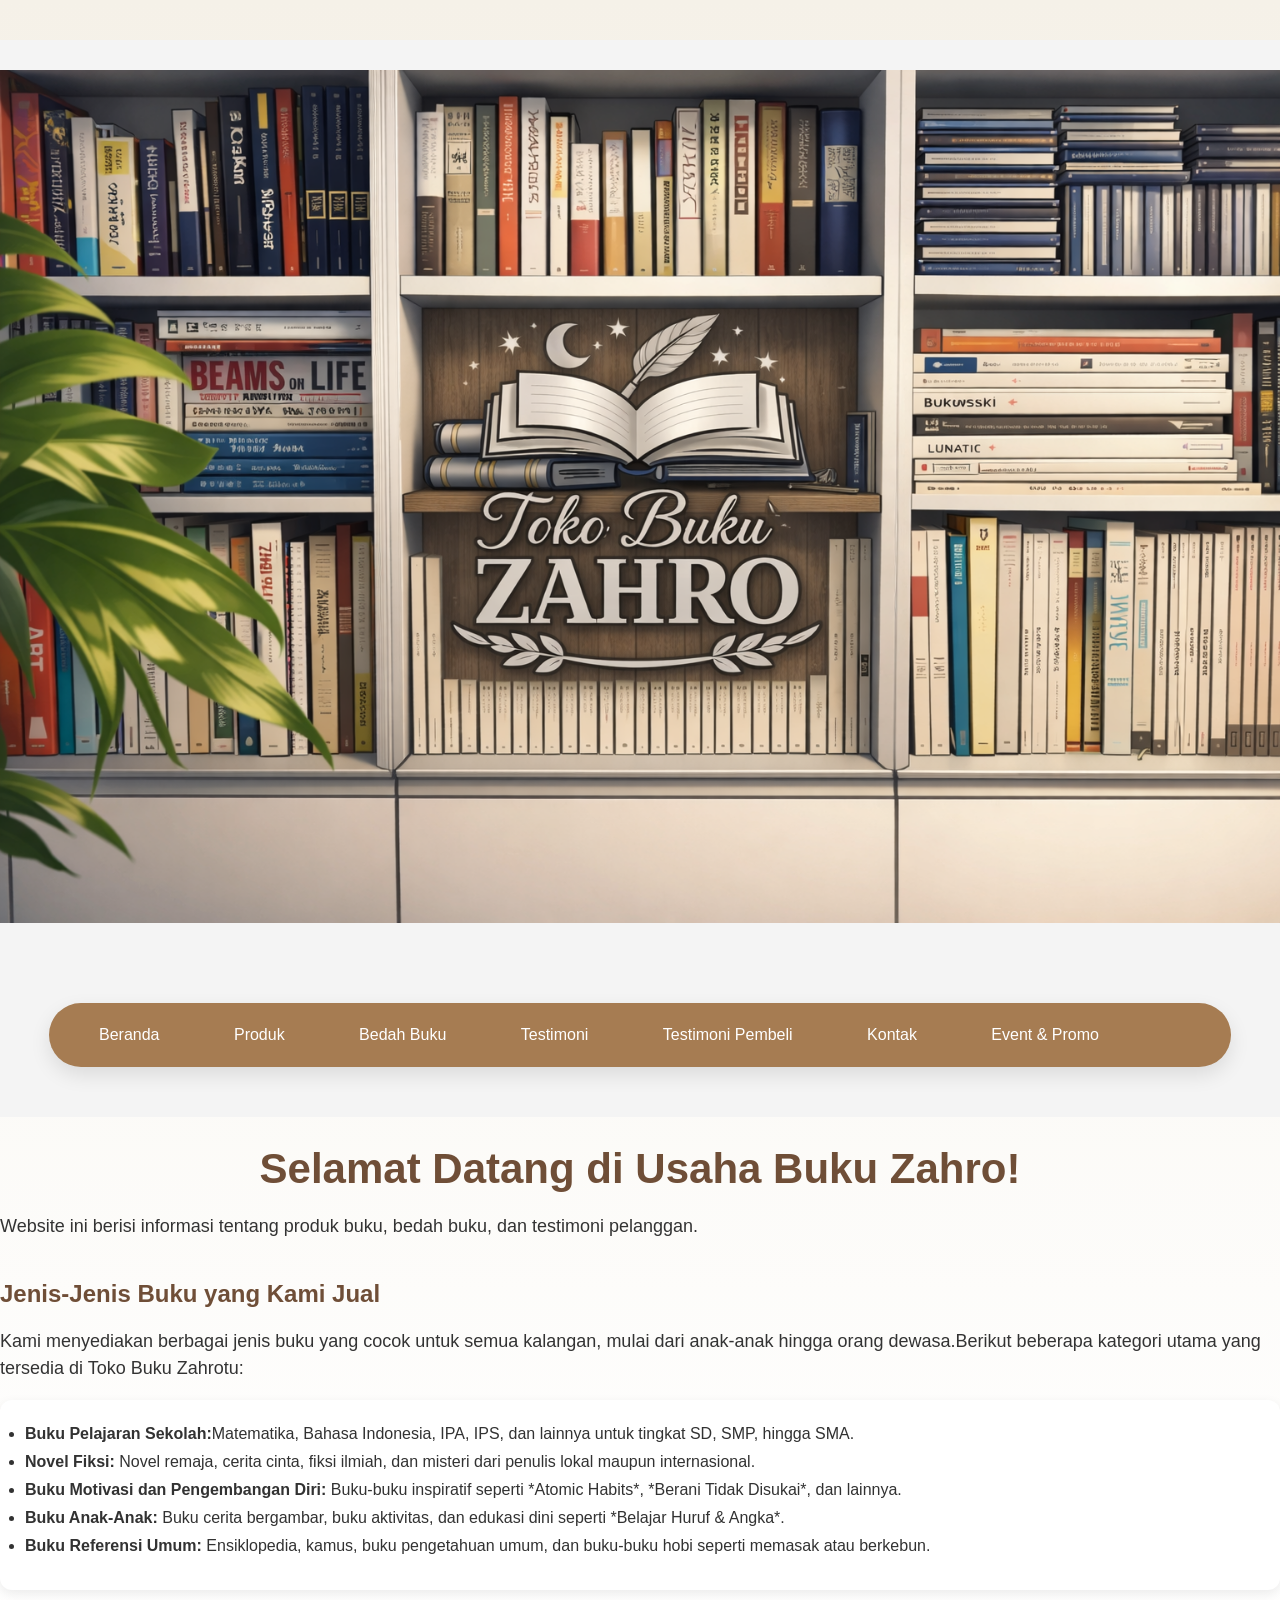
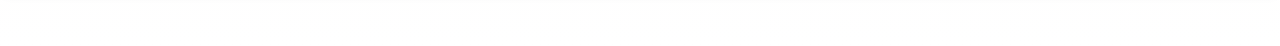
<file: index.html>
<!DOCTYPE html>
<html lang="id">
<head>
    <meta charset="UTF-8">
    <meta name="viewport" content="width=device-width, initial-scale=1.0">
    <title>Kontak - Profil Usaha Buku</title>
    <link rel="stylesheet" href="style.css">
</head>

<body>

<header> 
    <img src="ChatGPT Image Feb 18, 2026, 09_16_37 AM.png" width="1312" height="500">
</header>

<header>
    <nav>
        <a href="index.html">Beranda</a>
        <a href="produk.html">Produk</a>
        <a href="bedah-buku.html">Bedah Buku</a>
        <a href="testimoni.html">Testimoni</a>
        <a href="tampil-testimoni.html">Testimoni Pembeli</a>
        <a href="kontak.html">Kontak</a>
        <a href="event.html">Event & Promo</a>
    </nav>
</header>

<h1>Selamat Datang di Usaha Buku Zahro!</h1>
<p>Website ini berisi informasi tentang produk buku, bedah
buku, dan testimoni pelanggan.</p>
<h2>Jenis-Jenis Buku yang Kami Jual</h2>
<p>Kami menyediakan berbagai jenis buku yang cocok untuk semua kalangan, mulai dari anak-anak hingga orang dewasa.Berikut beberapa kategori utama yang tersedia di Toko Buku Zahrotu:
</p>
<ul>
<li><strong>Buku Pelajaran Sekolah:</strong>Matematika, Bahasa Indonesia, IPA, IPS, dan lainnya untuk tingkat SD, SMP, hingga SMA.
</li>
<li><strong> Novel Fiksi: </strong> Novel remaja, cerita cinta, fiksi ilmiah, dan misteri dari penulis lokal maupun internasional.</li>
<li><strong>Buku Motivasi dan Pengembangan Diri: </strong>  Buku-buku inspiratif seperti *Atomic Habits*, *Berani Tidak Disukai*, dan lainnya.</li>
<li><strong> Buku Anak-Anak:</strong>  Buku cerita bergambar, buku aktivitas, dan edukasi dini seperti *Belajar Huruf & Angka*.</li>
<li><strong> Buku Referensi Umum:</strong>  Ensiklopedia, kamus, buku pengetahuan umum, dan buku-buku hobi seperti memasak atau berkebun.</li>
</ul> 

</body>
</html>
</file>
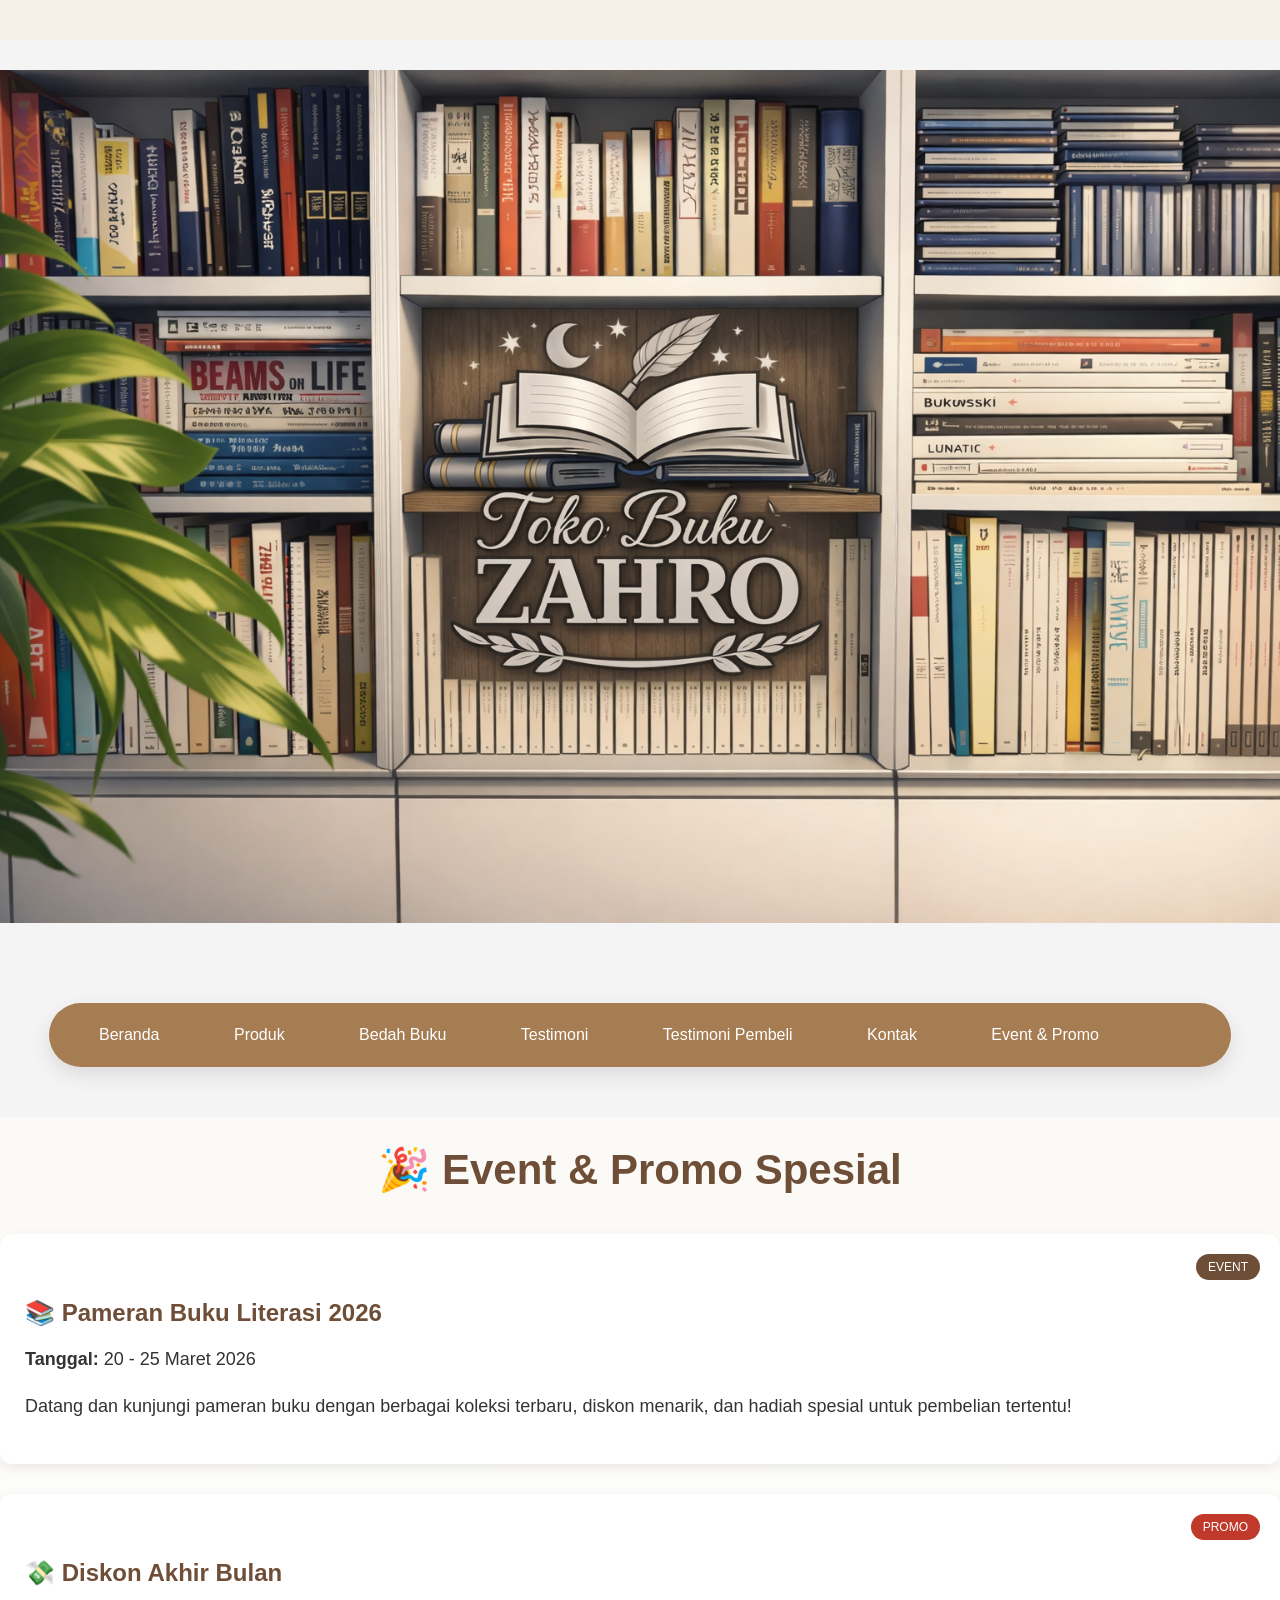
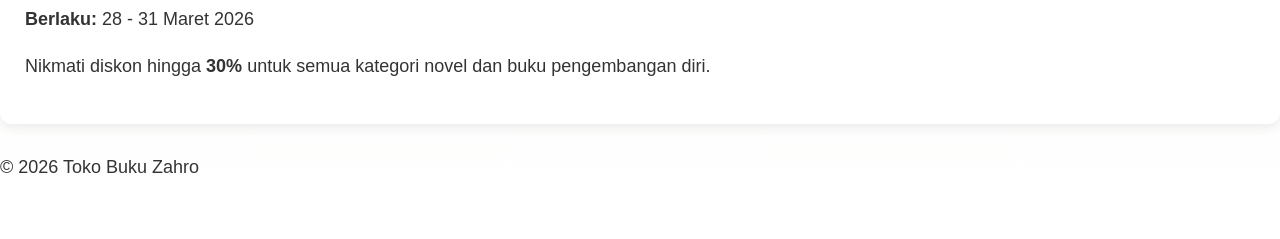
<file: event.html>
<!DOCTYPE html>
<html lang="id">
<head>
    <meta charset="UTF-8">
    <meta name="viewport" content="width=device-width, initial-scale=1.0">
    <title>Kontak - Profil Usaha Buku</title>
    <link rel="stylesheet" href="style.css">
</head>

<body>

<header> 
    <img src="ChatGPT Image Feb 18, 2026, 09_16_37 AM.png" width="1312" height="500">
</header>

<header>
    <nav>
        <a href="index.html">Beranda</a>
        <a href="produk.html">Produk</a>
        <a href="bedah-buku.html">Bedah Buku</a>
        <a href="testimoni.html">Testimoni</a>
        <a href="tampil-testimoni.html">Testimoni Pembeli</a>
        <a href="kontak.html">Kontak</a>
        <a href="event.html">Event & Promo</a>
    </nav>
</header>

 <h1 class="judul-event">🎉 Event & Promo Spesial</h1>

    <div class="event-card">
        <h2>📚 Pameran Buku Literasi 2026</h2>
        <p><strong>Tanggal:</strong> 20 - 25 Maret 2026</p>
        <p>
            Datang dan kunjungi pameran buku dengan berbagai koleksi terbaru, 
            diskon menarik, dan hadiah spesial untuk pembelian tertentu!
        </p>
        <span class="badge">EVENT</span>
    </div>

    <div class="event-card">
        <h2>💸 Diskon Akhir Bulan</h2>
        <p><strong>Berlaku:</strong> 28 - 31 Maret 2026</p>
        <p>
            Nikmati diskon hingga <strong>30%</strong> untuk semua kategori novel 
            dan buku pengembangan diri.
        </p>
        <span class="badge promo">PROMO</span>
    </div>

</main>

<footer>
    <p>&copy; 2026 Toko Buku Zahro</p>
</footer>

</body>

</html>
</file>
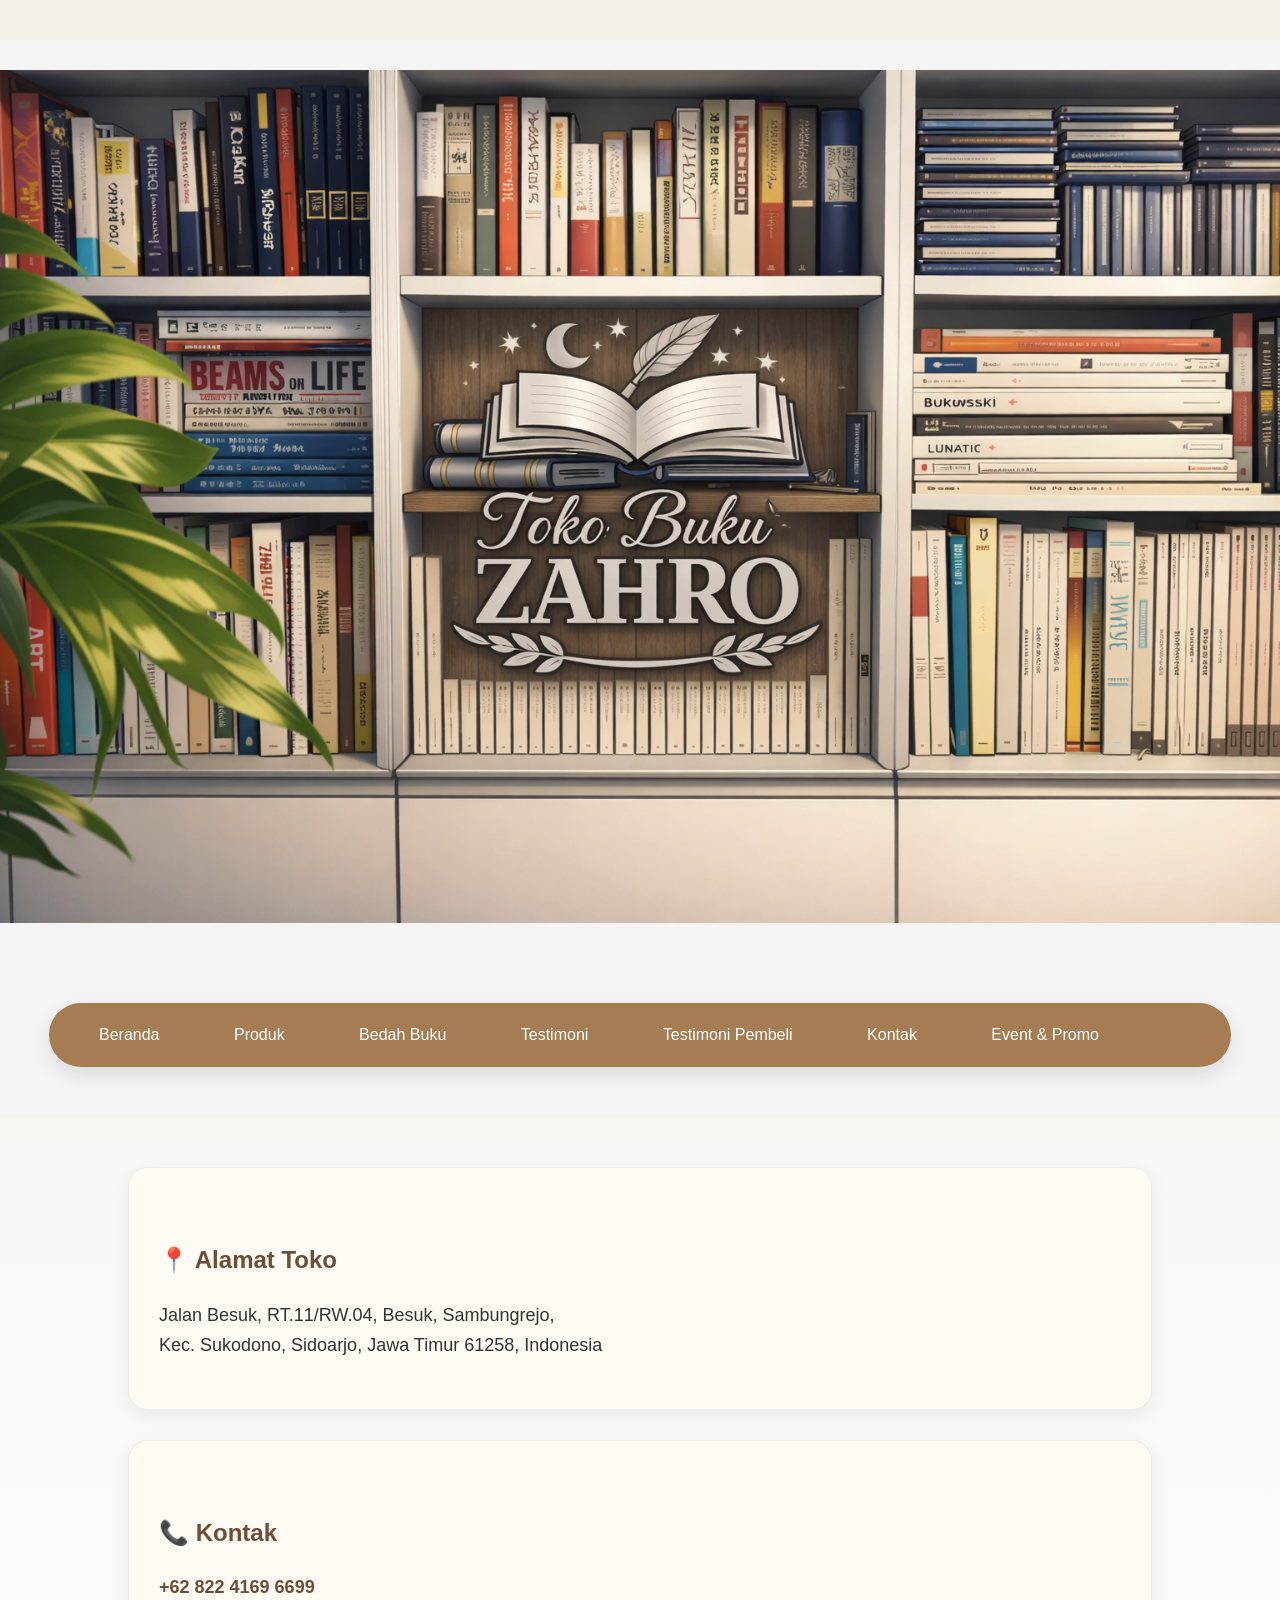
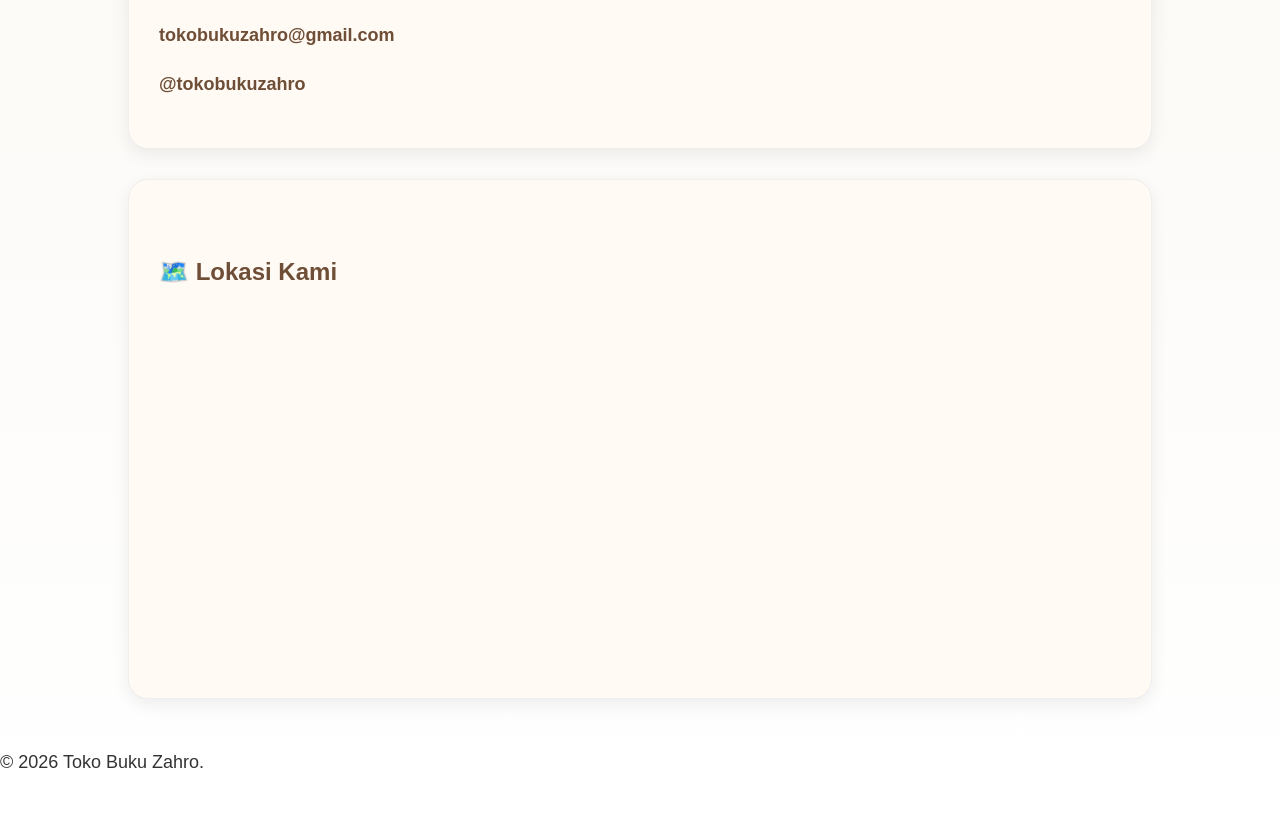
<file: kontak.html>
<!DOCTYPE html>
<html lang="id">
<head>
    <meta charset="UTF-8">
    <meta name="viewport" content="width=device-width, initial-scale=1.0">
    <title>Kontak - Profil Usaha Buku</title>
    <link rel="stylesheet" href="style.css">
</head>

<body>

<header> 
    <img src="ChatGPT Image Feb 18, 2026, 09_16_37 AM.png" width="1312" height="500">
</header>

<header>
    <nav>
        <a href="index.html">Beranda</a>
        <a href="produk.html">Produk</a>
        <a href="bedah-buku.html">Bedah Buku</a>
        <a href="testimoni.html">Testimoni</a>
        <a href="tampil-testimoni.html">Testimoni Pembeli</a>
        <a href="kontak.html">Kontak</a>
        <a href="event.html">Event & Promo</a>
    </nav>
</header>

<main class="kontak-wrapper">

    <div class="card">
        <h2>📍 Alamat Toko</h2>
        <p>
            Jalan Besuk, RT.11/RW.04, Besuk, Sambungrejo,<br>
            Kec. Sukodono, Sidoarjo, Jawa Timur 61258, Indonesia
        </p>
    </div>

    <div class="card">
        <h2>📞 Kontak</h2>
        <p><a href="tel:+6282241696699"> +62 822 4169 6699</a></p>
        <p><a href="mailto:tokobukuzahro@gmail.com"> tokobukuzahro@gmail.com</a></p>
        <p><a href="https://instagram.com/tokobukuzahro" target="_blank"> @tokobukuzahro</a></p>
    </div>

    <div class="card">
        <h2>🗺️ Lokasi Kami</h2>
        <iframe 
            src="https://www.google.com/maps/embed?pb=!1m18!1m12!1m3!1d2838.725745248646!2d112.64559037318723!3d-7.387542572720636!2m3!1f0!2f0!3f0!3m2!1i1024!2i768!4f13.1!3m3!1m2!1s0x2dd7e2f40676d005%3A0x26e010ff086e0fa2!2sPesantren%20Al%20Kautsar%20Sidoarjo!5e1!3m2!1sen!2sid!4v1772593026397!5m2!1sen!2sid" width="600" height="450" style="border:0;" allowfullscreen="" loading="lazy" referrerpolicy="no-referrer-when-downgrade"
            loading="lazy">
        </iframe>
    </div>

</main>


<footer>
    <p>&copy; 2026 Toko Buku Zahro.</p>
</footer>

</body>
</html>
</file>
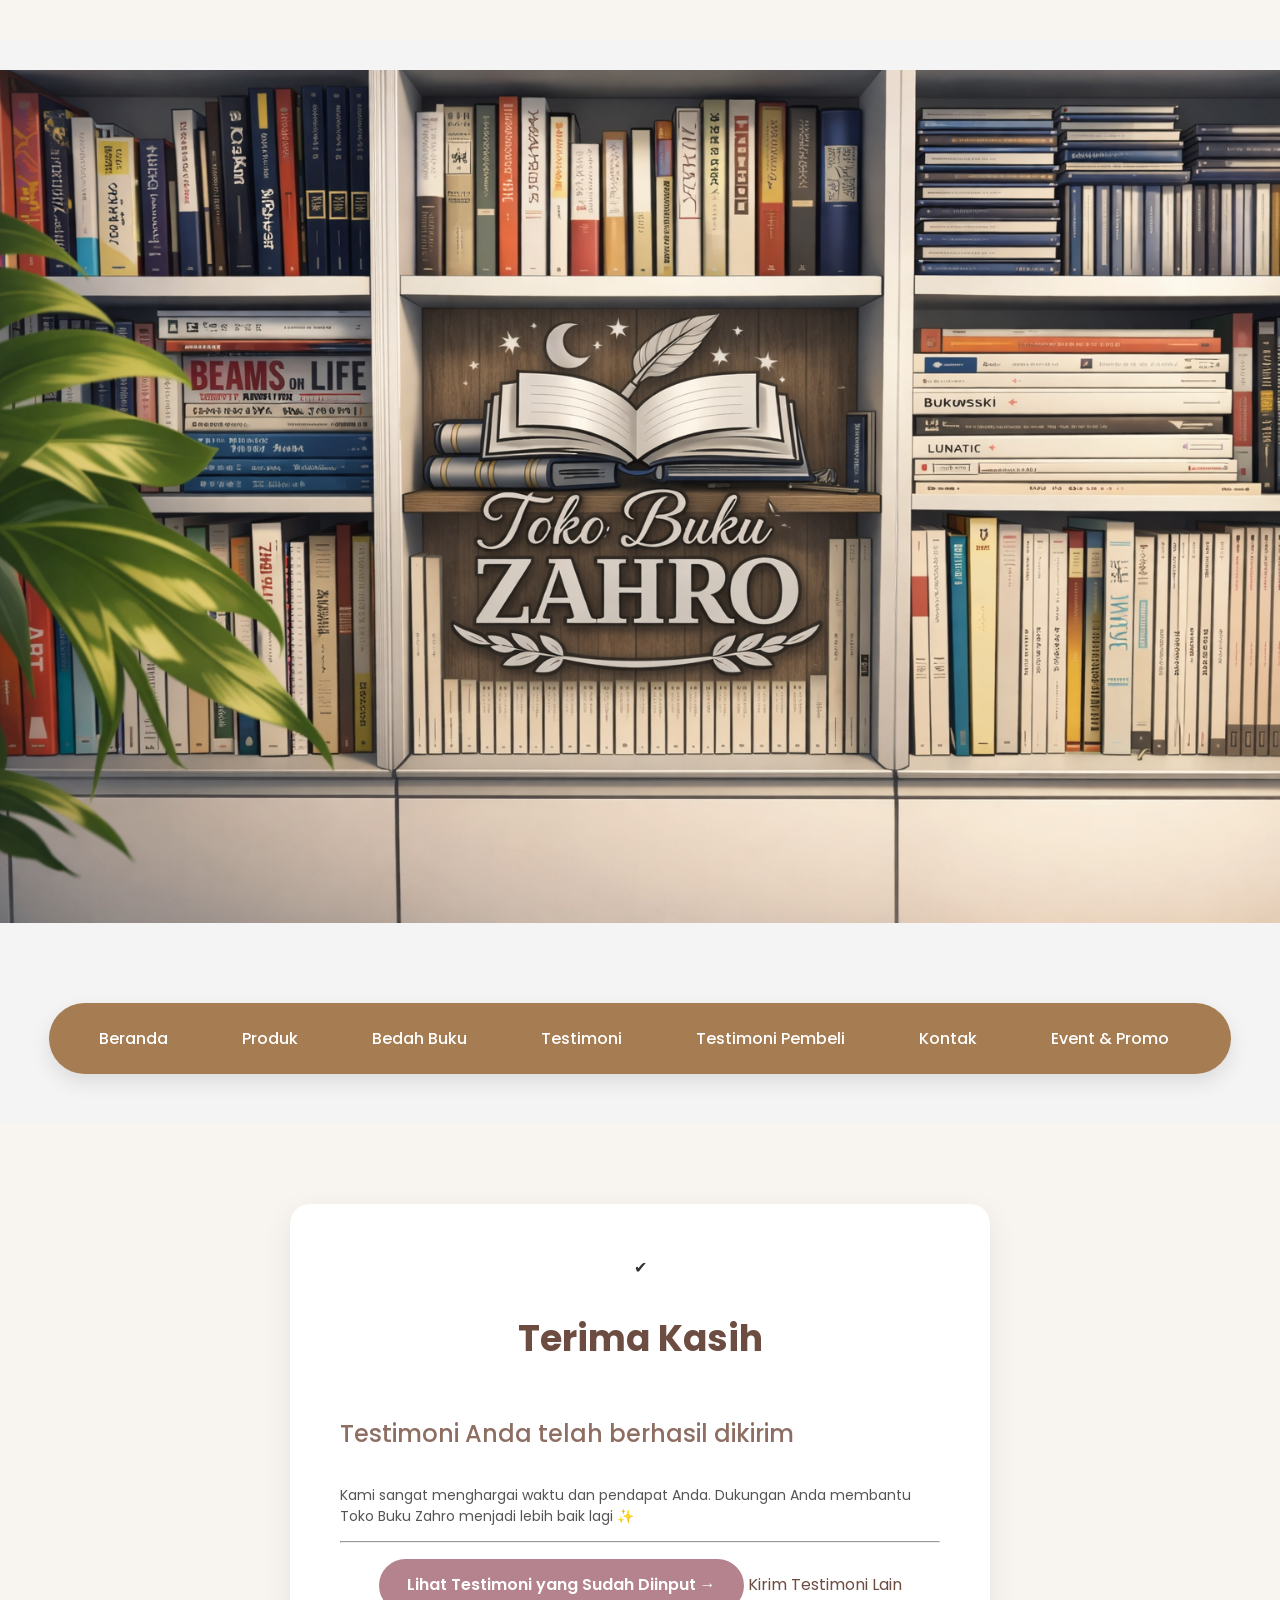
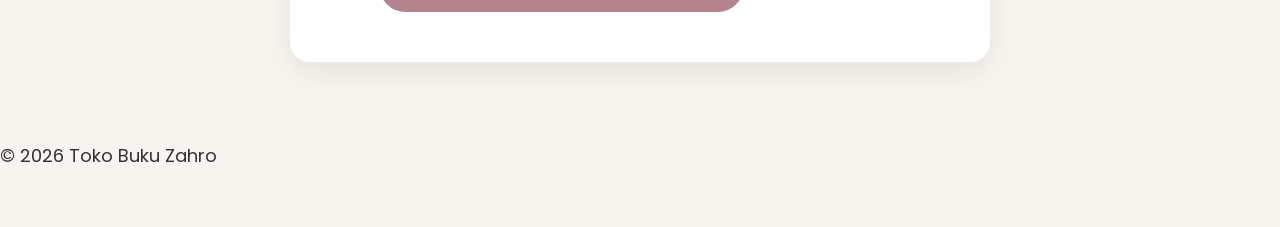
<file: proses-testimoni.html>
<!DOCTYPE html>
<html lang="id">
<head>
    <meta charset="UTF-8">
    <meta name="viewport" content="width=device-width, initial-scale=1.0">

    <title>Profil Usaha Buku</title>
    <link rel="stylesheet" href="style.css">


<style>
@import url('https://fonts.googleapis.com/css2?family=Poppins:wght@400;600;700&display=swap');

body {
    margin: 0;
    font-family: 'Poppins', sans-serif;
    background: #f8f5f0;
}

.konfirmasi {
    text-align: center;
    padding: 50px;
    background: #ffffff;
    margin: 80px auto;
    width: 90%;
    max-width: 600px;
    border-radius: 20px;
    box-shadow: 0 10px 30px rgba(0,0,0,0.08);
}

.konfirmasi h1 {
    color: #6d4c41;
    font-size: 36px;
}

.konfirmasi h2 {
    color: #8e6e63;
    font-weight: 500;
    margin-bottom: 30px;
}

.btn-primary {
    display: inline-block;
    background: #b5838d;
    color: white;
    padding: 12px 28px;
    border-radius: 30px;
    text-decoration: none;
    font-weight: 600;
    transition: 0.3s;
}

.btn-primary:hover {
    background: #9d6b75;
}

.btn-secondary {
    display: inline-block;
    margin-top: 20px;
    color: #6d4c41;
    text-decoration: none;
}
</style>


</head>

<body>
<header> 
    <img src="ChatGPT Image Feb 18, 2026, 09_16_37 AM.png" width="1312" height="500">
</header>
<header>
    <nav>
        <a href="index.html">Beranda</a>
        <a href="produk.html">Produk</a>
        <a href="bedah-buku.html">Bedah Buku</a>
        <a href="testimoni.html">Testimoni</a>
        <a href="tampil-testimoni.html">Testimoni Pembeli</a>
        <a href="kontak.html">Kontak</a>
        <a href="event.html">Event & Promo</a>
    </nav>
</header>

<main class="konfirmasi">
    <div class="icon">✔</div>

    <h1>Terima Kasih </h1>
    <h2>Testimoni Anda telah berhasil dikirim</h2>

    <p class="deskripsi">
        Kami sangat menghargai waktu dan pendapat Anda.
        Dukungan Anda membantu Toko Buku Zahro menjadi lebih baik lagi ✨
    </p>

    <hr>

    <a href="tampil-testimoni.html" class="btn-primary">
        Lihat Testimoni yang Sudah Diinput →
    </a>

    <a href="testimoni.html" class="btn-secondary">
        Kirim Testimoni Lain
    </a>
</main>

<footer>
    <p>© 2026 Toko Buku Zahro</p>
</footer>

</body>
</html>
</file>
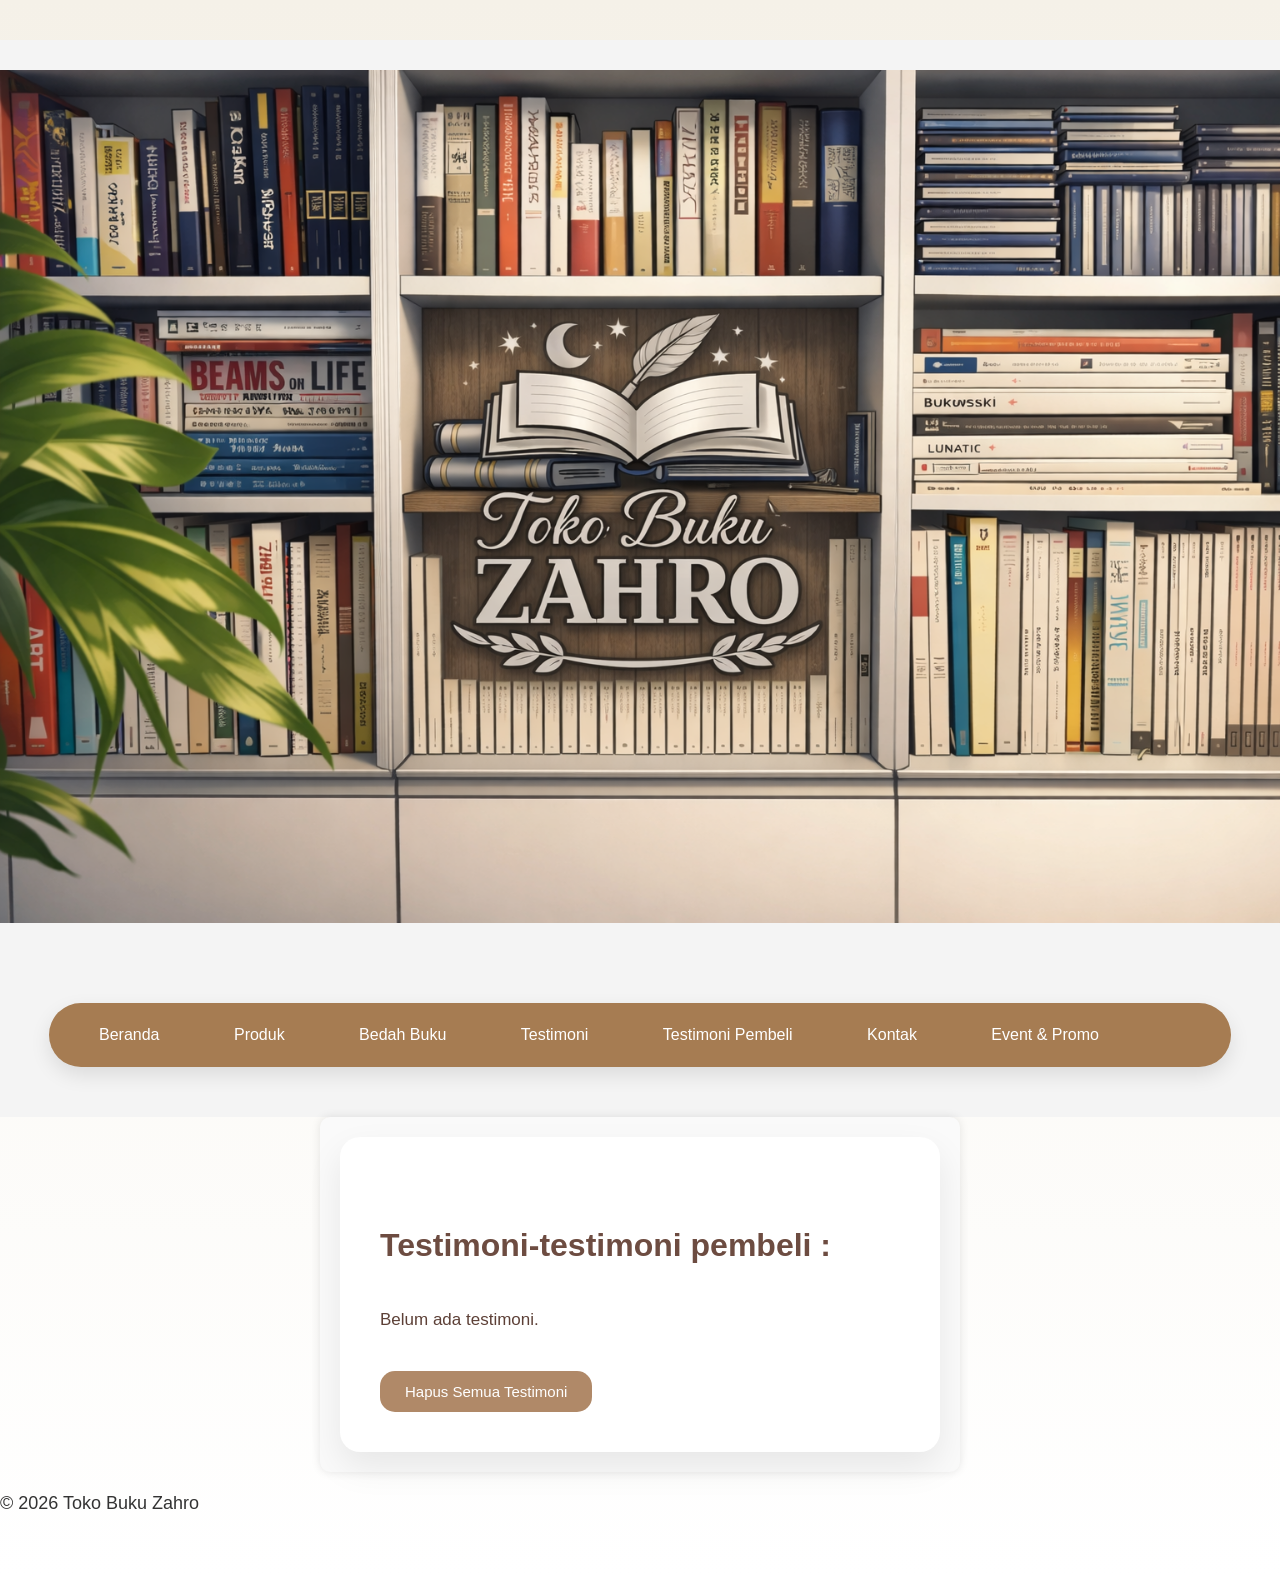
<file: tampil-testimoni.html>
<!DOCTYPE html>
<html lang="id">
<head>
    <meta charset="UTF-8">
    <meta name="viewport" content="width=device-width, initial-scale=1.0">
    <title>Kontak - Profil Usaha Buku</title>
    <link rel="stylesheet" href="style.css">
</head>

<body>

<header> 
    <img src="ChatGPT Image Feb 18, 2026, 09_16_37 AM.png" width="1312" height="500">
</header>

<header>
    <nav>
        <a href="index.html">Beranda</a>
        <a href="produk.html">Produk</a>
        <a href="bedah-buku.html">Bedah Buku</a>
        <a href="testimoni.html">Testimoni</a>
        <a href="tampil-testimoni.html">Testimoni Pembeli</a>
        <a href="kontak.html">Kontak</a>
        <a href="event.html">Event & Promo</a>
    </nav>
</header>

<main class="formulir">
    <div class="testimoni-container">
    <h2>Testimoni-testimoni pembeli :</h2>

    <div id="daftarTestimoni"></div>

    <button id="hapusSemua">Hapus Semua Testimoni</button>
    </div> 
</main>

<footer>
    <p>&copy; 2026 Toko Buku Zahro</p>
</footer>

<script>
    const container = 
        document.getElementById('daftarTestimoni');
    
    const testimoniList = 
        JSON.parse(localStorage.getItem('testimoniList')) || [];


if (testimoniList.length === 0) {
    container.innerHTML = "<p>Belum ada testimoni.</p>";
} else {
    testimoniList.forEach((t, i) => {
        const el = document.createElement('div');
        el.className = 'testimoni-box';

        el.innerHTML = `
            <p><strong>Nama:</strong> ${t.nama}</p>
            <p><strong>Email:</strong> ${t.email}</p>
            <p><strong>Pesan:</strong> ${t.pesan}</p>
        `;

        container.appendChild(el);
    });
}
 
document.getElementById("hapusSemua").addEventListener("click", function() {
    const konfirmasi = confirm("Apakah Anda yakin ingin menghapus semua testimoni?");
    
    if (konfirmasi) {
        localStorage.removeItem("testimoniList");
        location.reload();
    }
});

</script>
</body>

</html>
</file>
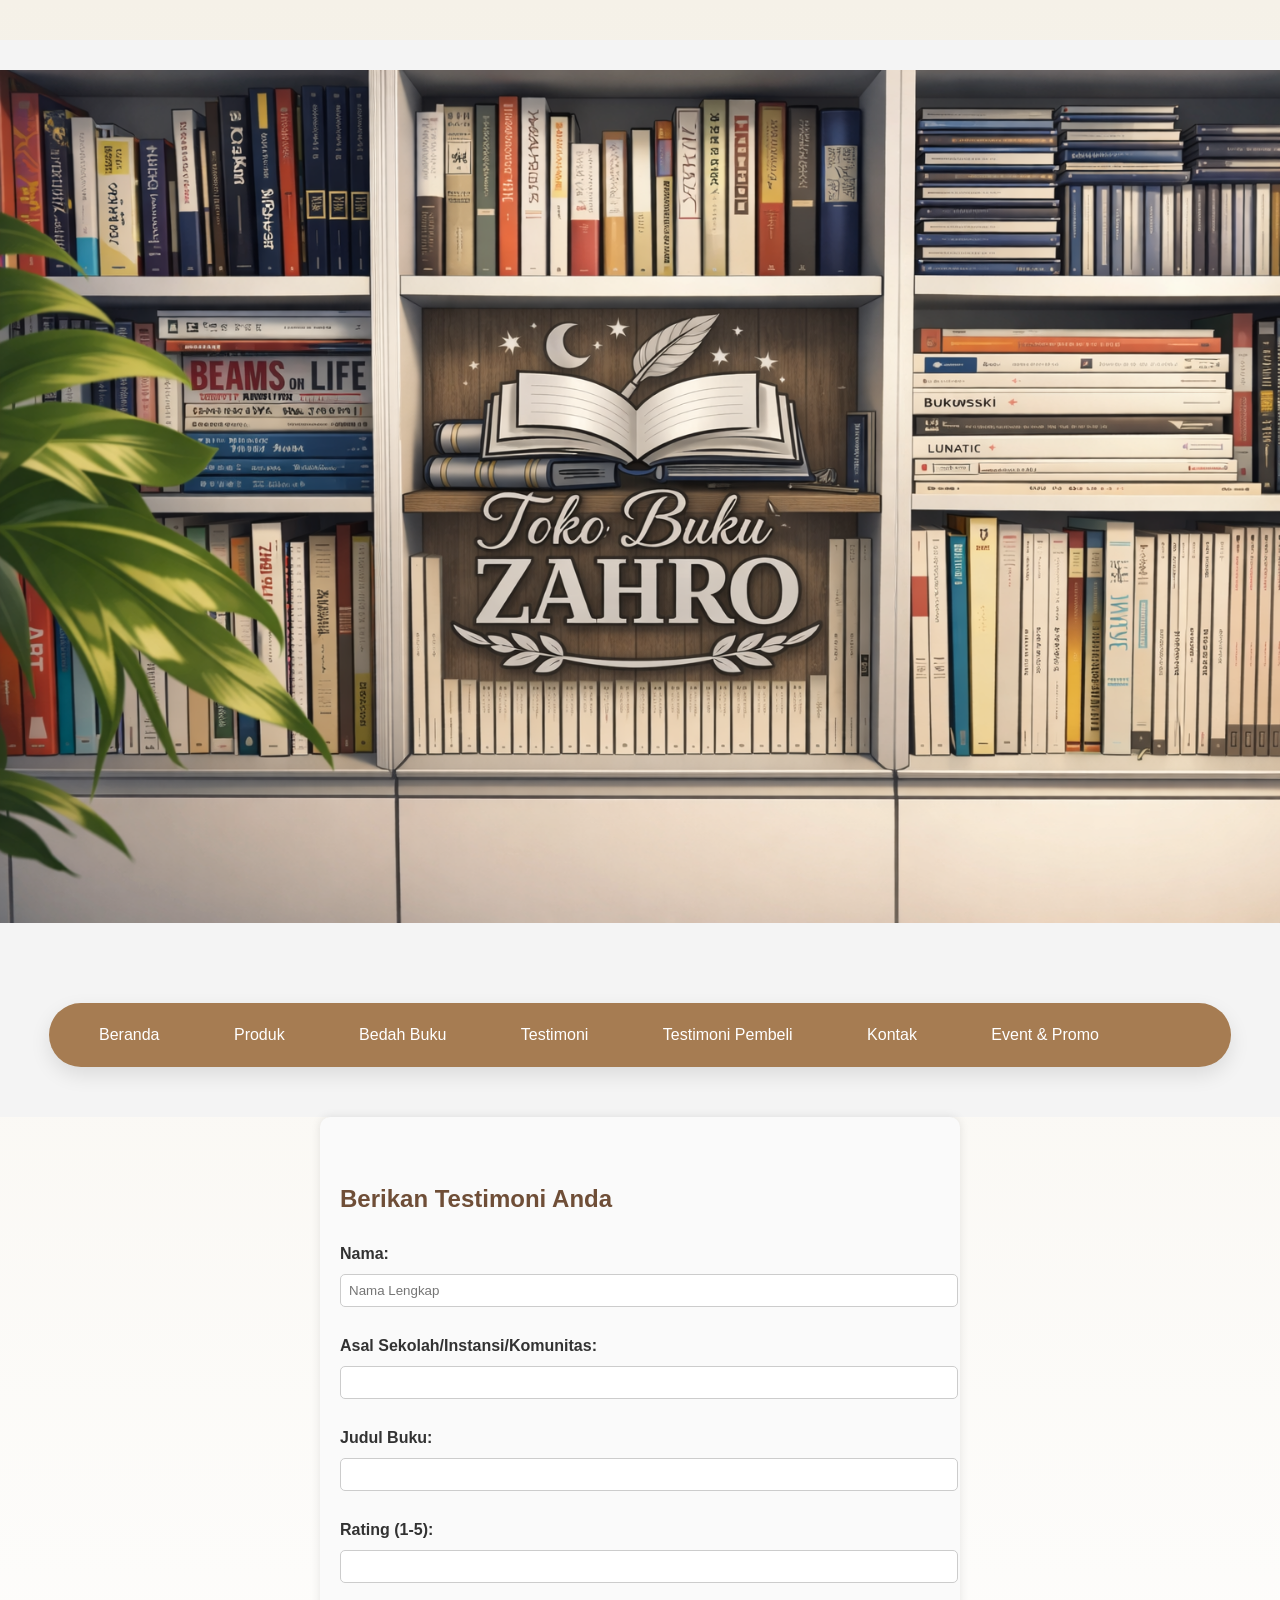
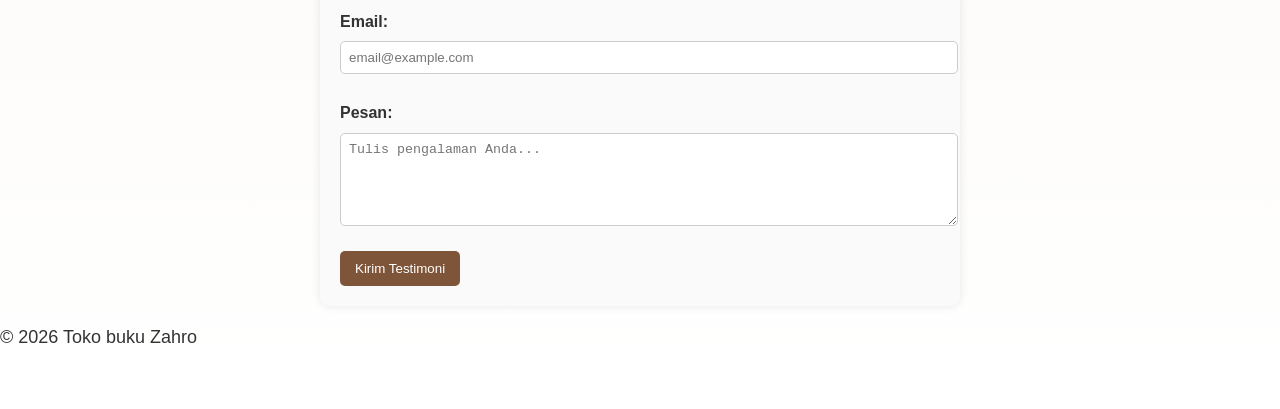
<file: testimoni.html>
<!DOCTYPE html>
<html lang="id">
<head>
    <meta charset="UTF-8">
    <meta name="viewport" content="width=device-width, initial-scale=1.0">
    <title>Kontak - Profil Usaha Buku</title>
    <link rel="stylesheet" href="style.css">
</head>

<body>

<header> 
    <img src="ChatGPT Image Feb 18, 2026, 09_16_37 AM.png" width="1312" height="500">
</header>

<header>
    <nav>
        <a href="index.html">Beranda</a>
        <a href="produk.html">Produk</a>
        <a href="bedah-buku.html">Bedah Buku</a>
        <a href="testimoni.html">Testimoni</a>
        <a href="tampil-testimoni.html">Testimoni Pembeli</a>
        <a href="kontak.html">Kontak</a>
        <a href="event.html">Event & Promo</a>
    </nav>
</header>


<main class="formulir">
    <h2>Berikan Testimoni Anda</h2>
    <form id="formtestimoni">
        <label for="nama">Nama:</label>
        <input type="text" id="nama" name="nama" required placeholder="Nama Lengkap">

        <label for="asalsekolah">Asal Sekolah/Instansi/Komunitas:</label>
        <input type="text" id="asalsekolah" name="asal sekolah">

        <label for="judulbuku">Judul Buku:</label>
        <input type="text" id="judulbuku" name="judul buku">

        <label for="rating">Rating (1-5):</label>
        <input type="number" id="rating" name="rating" min="1" max="5">

        <label for="email">Email:</label>
        <input type="email" id="email" name="email" required placeholder="email@example.com">

        <label for="pesan">Pesan:</label>
        <textarea id="pesan" name="pesan" rows="5" required placeholder="Tulis pengalaman Anda..."></textarea>
       
        <button type="submit">Kirim Testimoni</button>
    </form>
</main>
 
<footer> 
    <p>&copy; 2026 Toko buku Zahro</p>
</footer>

<script>
document.getElementById('formtestimoni').addEventListener('submit', function(e) {
    e.preventDefault();

    const nama = document.getElementById('nama').value;
    const email = document.getElementById('email').value;
    const pesan = document.getElementById('pesan').value;

    const dataBaru = { nama, email, pesan };

    // Ambil list dari localStorage
    const testimoniList = 
        JSON.parse(localStorage.getItem('testimoniList')) || [];

    // Tambahkan testimoni baru
    testimoniList.push(dataBaru);

    // Simpan kembali ke localStorage
    localStorage.setItem('testimoniList', JSON.stringify(testimoniList));

    // Arahkan ke halaman konfirmasi
    window.location.href = 'proses-testimoni.html';
});
</script>

</body>

</html>
</file>
<file: style.css>
body {
background-color: #d4d2d2;
font-family: Arial, sans-serif;
color: #323232;
margin: 20px;
}
h1 {
color: #303030;
text-align: center;
}
h2 {
color: #323232;
text-align: left;
}
p {
font-size: 18px;
text-align: left;
line-height: 1.5;
}


.judul-utama {
    margin-bottom: 20px;
    text-align: center;
}


.judul-produk {
    margin-top: 30px;
    text-align: center;
}
.judul-produk {
    margin-top: 35px;
    position: relative;
}

.judul-produk::after {
    content: "";
    display: block;
    width: 80px;
    height: 4px;
    background: #7f5539;
    margin: 10px auto 0;
    border-radius: 5px;
}



.daftar-produk{
    display:grid;
    grid-template-columns:repeat(auto-fit,minmax(250px,1fr));
    gap:20px;
    padding:20px;
}
.produk{
    background-color:#fff;
    border:1px solid #ddd;
    padding:15px;
    border-radius:10px;
    text-align:center;
    box-shadow:0 2px 6px rgba(0,0,0,0.1);
}
.produk img{
    width:150px;
    height:auto;
    border-radius:5px;
    margin-bottom:10px;
}
.produk h2{
    font-size:20px;
    color:#2c3e50;
}
.produk h3{
    font-size:16px;
    color:#2c3e50;
}
.harga{
    font-weight:bold;
    color:#27ae60;
}
.deskripsi{
    font-size:14px;
    color:#555;
}

.artikel{
    max-width: 700px;
    margin: auto;
    padding: 20px;
    background-color:#fdfdfd;
    font-family:'Georgia',serif;
    line-height:1.8;
}
.artikel .penulis{
    font-style:italic;
    color:#666;
    margin-bottom:20px;

}
.artikel .sampul{
    width: 180px;
    float: right;
    margin: 0 0 20px 20px;
    border: 1px solid #ccc;
    box-shadow: 2px 2px 6px rgba(0,0,0,0.1);
}
.artikel blockquote{
    font-style: italic;
    padding-left: 20px;
    margin:20px 0;
    border-left: 4px solid #9999;
    color: #444;
    background-color: #f9f9f9;
}
.btn-kembali{
    display:inline-block;
    margin-top:30px;
    padding:10px 16px;
    background-color: #7f5539;
    color: white;
    text-decoration: none;
    border-radius:4px;
}
.btn-kembali:hover {
    background-color: #7f5539;
}



.formulir{
    max-width: 600px;
    margin: auto;
    padding: 20px;
    background-color: #fafafa;
    border-radius: 10px;
    box-shadow: 0 0 10px rgba(0,0,0,0.1);
}

form label{
    display: block;
    margin-top: 10px;
    font-weight: bold;
}

form input,
form select,
form textarea{
    width: 100%;
    padding: 8px;
    margin-top: 5px;
    margin-bottom: 15px;
    border-radius: 5px;
    border: 1px solid #ccc;
}

form button{
    background-color: #7f5539;
    color: white;
    padding: 10px 15px;
    border: none;
    border-radius: 5px;
    cursor: pointer;
}

form button:hover{
    background-color: #7f5539;
}



header {
    background-color: #f4f4f4;
    padding: 30px 0;

    display: flex;
    flex-direction: column;   /* Susun ke bawah */
    align-items: center;      /* Tengah horizontal */
}

nav {
    margin-bottom: 15px;
}

nav a {
    text-decoration: none;
    color: #444;
    margin: 0 15px;
}

nav a {
    position: relative;
    text-decoration: none;
    color: black;
    margin: 0 15px;
    font-weight: 500;
    transition: color 0.3s ease;
}

nav a::after {
    content: "";
    position: absolute;
    left: 50%;
    bottom: -5px;
    width: 0;
    height: 3px;
    background: #8B5E3C;
    transition: all 0.3s ease;
    transform: translateX(-50%);
}

nav a:hover {
    color: #8B5E3C;
}
nav a:hover::after {
    width: 100%;
}
nav a {
    display: inline-block;
    text-decoration: none;
    color: black;
    margin: 0 15px;
    transition: all 0.3s ease;
}

nav a:hover {
    transform: translateY(-3px);
    color: #8B5E3C;
}


body {
    margin: 0;
    font-family: 'Poppins', sans-serif;
    background: #f8f5f0;
    padding: 40px 0;
}

/* Card */
.testimoni-container {
    background: #ffffff;
    max-width: 750px;
    margin: auto;
    padding: 40px;
    border-radius: 20px;
    box-shadow: 0 15px 35px rgba(0,0,0,0.08);
}

/* Judul */
.testimoni-container h2 {
    color: #6d4c41;
    font-size: 32px;
    margin-bottom: 30px;
}

/* Isi teks */
.testimoni-container p {
    font-size: 17px;
    line-height: 1.8;
    color: #5d4037;
    margin-bottom: 15px;
}

.testimoni-container strong {
    color: #8d6e63;
}

/* Tombol hapus */
.btn-danger {
    margin-top: 20px;
    background: #b5838d;
    color: white;
    border: none;
    padding: 10px 20px;
    border-radius: 25px;
    cursor: pointer;
    font-weight: 600;
    transition: 0.3s;
}

.btn-danger:hover {
    background: #9d6b75;
}
#hapusSemua {
    background-color: #b08968; /* coklat buku */
    color: white;
    border: none;
    padding: 12px 25px;
    font-size: 15px;
    border-radius: 15px;
    cursor: pointer;
    margin-top: 20px;
    transition: 0.3s;
}

#hapusSemua:hover {
    background-color: #7f5539;
}




header img {
    width: 100%;
    height: auto;
    display: block;
}
.kontak-container {
    width: 80%;
    margin: 40px auto;
}
.info, .form-section {
    background: white;
    padding: 20px;
    margin-bottom: 20px;
    border-radius: 8px;
}
.kontak-wrapper {
    width: 80%;
    margin: 50px auto;
}

.card {
    background: white;
    padding: 25px;
    margin-bottom: 25px;
    border-radius: 12px;
    box-shadow: 0 4px 12px rgba(0,0,0,0.08);
}

.card h2 {
    margin-bottom: 15px;
    color: #6f4e37;
}

.card p {
    line-height: 1.7;
}

.card iframe {
    width: 100%;
    height: 350px;
    border-radius: 10px;
    border: none;
}

.card a {
    text-decoration: none;
    color: #6f4e37;
    font-weight: bold;
}

.card a:hover {
    text-decoration: underline;
}



.event-wrapper {
    width: 80%;
    margin: 50px auto;
}

.judul-event {
    text-align: center;
    margin-bottom: 40px;
    color: #6f4e37;
}

.event-card {
    background: white;
    padding: 25px;
    margin-bottom: 30px;
    border-radius: 12px;
    box-shadow: 0 4px 12px rgba(0,0,0,0.08);
    position: relative;
}

.event-card h2 {
    margin-bottom: 10px;
}

.event-card p {
    line-height: 1.6;
}

.badge {
    position: absolute;
    top: 20px;
    right: 20px;
    background-color: #6f4e37;
    color: white;
    padding: 6px 12px;
    border-radius: 20px;
    font-size: 12px;
}

.badge.promo {
    background-color: #c0392b;
}



/* ===== Layout Umum ===== */
main {
    width: 80%;
    margin: 50px auto;
    line-height: 1.8;
}

/* ===== Judul Utama ===== */
h1 {
    text-align: center;
    font-size: 42px;
    color: #6f4e37;
    margin-bottom: 20px;
}

/* ===== Sub Judul ===== */
h2 {
    color: #6f4e37;
    margin-top: 40px;
}

/* ===== Paragraf ===== */
p {
    font-size: 18px;
    color: #333;
}

/* ===== List Buku ===== */
ul {
    background: white;
    padding: 25px;
    border-radius: 12px;
    box-shadow: 0 4px 12px rgba(0,0,0,0.08);
}

ul li {
    margin-bottom: 10px;
}

nav {
    background-color: #8b5e3c;
    padding: 15px 0;
}

nav a {
    color: white;
    text-decoration: none;
    margin: 0 20px;
    font-weight: 500;
}

nav a:hover {
    color: #f5deb3;
}
nav {
    background-color:#a67c52;
    padding: 15px;
    border-radius: 50px;   
    width: 90%;
    margin: 20px auto;
}
nav a {
    color: white;
    text-decoration: none;
    margin: 0 20px;
    padding: 8px 15px;
    border-radius: 20px;
    transition: 0.3s;
}

nav a:hover {
    background-color:#c4a484;
}
nav {
    box-shadow: 0 8px 20px rgba(0,0,0,0.1);
}



.card {
    background: white;
    padding: 30px;
    margin-bottom: 30px;
    border-radius: 20px;   /* dibikin lebih bulat */
    box-shadow: 0 6px 18px rgba(0,0,0,0.07);
}
.card {
    transition: all 0.3s ease;
}
.card:hover {
    transform: translateY(-5px);
    box-shadow: 0 10px 25px rgba(0,0,0,0.1);
}
body {
    background: linear-gradient(to bottom, #f5f1e8, #ffffff);
}
.card {
    background: #fffaf3; /* bukan putih polos */
}
.card {
    border: 1px solid #eee;
}
</file>
